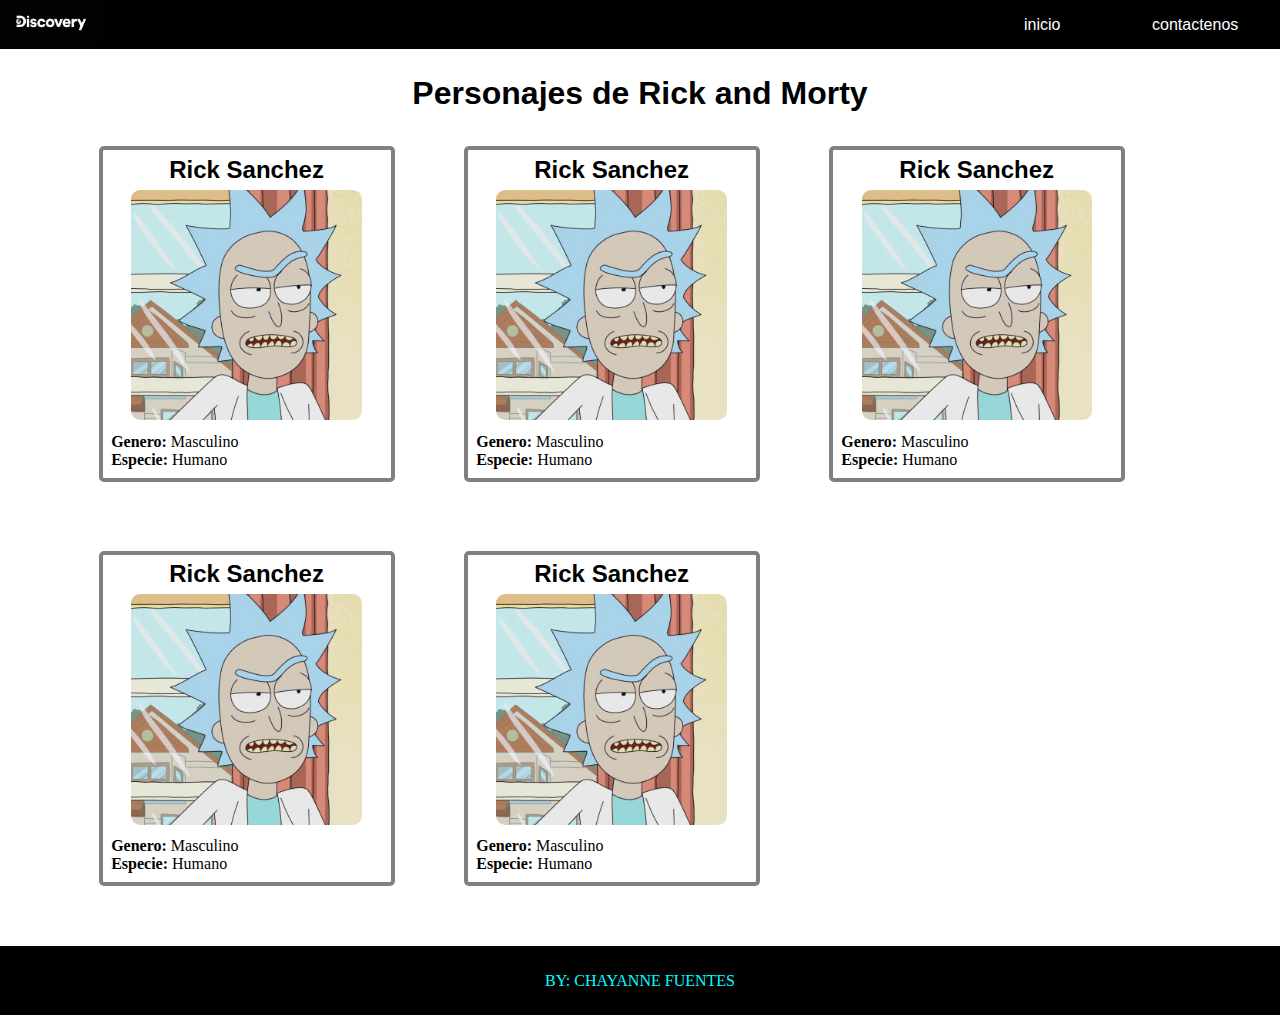
<file: index.html>
<!DOCTYPE html>
<html lang="en">
<head>
    <meta charset="UTF-8">
    <meta name="viewport" content="width=device-width, initial-scale=1.0">
    <title>Activida 1 </title>
    <link rel="stylesheet" type="text/css" href="./css/menu.css">
    <link rel="stylesheet" type="text/css" href="./css/estilos.css">

</head>
<body>

    <!--Inicio del menu de la pagina-->
    <nav>
        <ul class="menu">
            <li class="logo">

            
                    <img src="./img/logo.png" alt="">
                
            </li>
            <li><a href="./index.html"> inicio </a></li>
            <li> <a href="./contactenos.html"> contactenos </a></li>
            <!--<a href="#"> Materias</a></li>--> 
            
        </ul>
    </nav>

    <!-- fin del menu de la pagina -->

      <!--inicio del contenedor-->
      <div class="container">
        <header><h1> Personajes de Rick and Morty </h1></header>

                <section class="section-flex">
                    <article class="character">
                        <header><h2> Rick Sanchez </h2></header>
                        <img src="./img/Rick.jpeg">
                        <div class="info-character">
                            <p><b> Genero: </b> Masculino </p> 
                            <p><b> Especie: </b> Humano </p>
                        </div>
                    </article>

                    
                    <article class="character">
                        <header><h2> Rick Sanchez </h2></header>
                        <img src="./img/Rick.jpeg">
                        <div class="info-character">
                            <p><b> Genero: </b> Masculino </p> 
                            <p><b> Especie: </b> Humano </p>
                        </div>
                    </article>    

                       
                    <article class="character">
                        <header><h2> Rick Sanchez </h2></header>
                        <img src="./img/Rick.jpeg">
                        <div class="info-character">
                            <p><b> Genero: </b> Masculino </p> 
                            <p><b> Especie: </b> Humano </p>
                        </div>
                    </article>

                           
                    <article class="character">
                        <header><h2> Rick Sanchez </h2></header>
                        <img src="./img/Rick.jpeg">
                        <div class="info-character">
                            <p><b> Genero: </b> Masculino </p> 
                            <p><b> Especie: </b> Humano </p>
                        </div>
                    </article>
                                
                                
                    <article class="character">
                        <header><h2> Rick Sanchez </h2></header>
                        <img src="./img/Rick.jpeg">
                        <div class="info-character">
                            <p><b> Genero: </b> Masculino </p> 
                            <p><b> Especie: </b> Humano </p>
                        </div>
                    </article>   

        </section>
      </div>
      <!--fin del contenedor-->

      <footer>
        <p> BY: CHAYANNE FUENTES </p>
        </footer>

    <script src="./js/javascript.js"></script>  
</body>
</html>
</file>
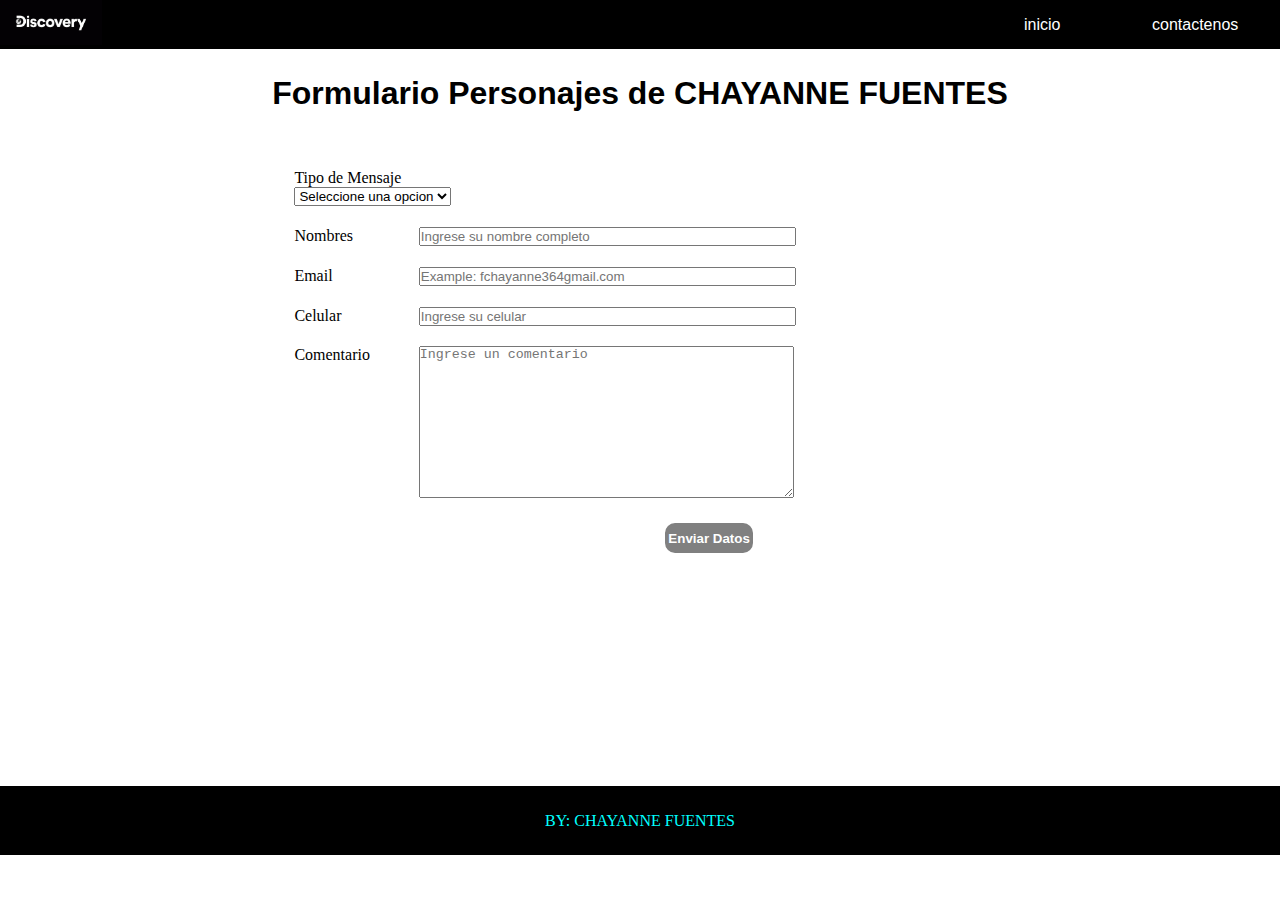
<file: contactenos.html>
<!DOCTYPE html>
<html lang="en">
<head>
    <meta charset="UTF-8">
    <meta name="viewport" content="width=device-width, initial-scale=1.0">
    <title>Document</title>
    <link rel="stylesheet" type="text/css" href="./css/menu.css">
    <link rel="stylesheet" type="text/css" href="./css/estilos.css">

</head>
<body>
    <nav>
        <ul class="menu">
            <li class="logo">

                    <img src="./img/logo.png" alt="">
            </li>
            <li><a href="./index.html"> inicio </a></li>
            <li> <a href="./contactenos.html"> contactenos </a></li>
            <!--<a href="#"> Materias</a></li>--> 
        </ul>
    </nav>

    <div class="container">
        <h1> Formulario Personajes de CHAYANNE FUENTES </h1>
        <div>
            <form action="" method="post">
                <div class="section-flex">
                    <div class="element-form">
                        <div>
                            <label for="type"> Tipo de Mensaje</label>
                        </div>
                        <select name="type" id="type"> 
                            <option value="">Seleccione una opcion </option>
                            <option value="Cotizacion"> Cotizacion </option>
                            <option value="Saludo"> Saludo </option>
                            <option value="Queja"> Queja </option>
                        </select>
                    </div>

                    <div class="element-form">
                        <div class="label">
                            <label for="name"> Nombres</label>
                        </div>
                        <input type="text" name="name" id="name" placeholder="Ingrese su nombre completo">
                    </div>

                    <div class="element-form">
                        <div class="label">
                            <label for="Email"> Email</label>
                        </div>
                        <input type="text" name="Email" id="Email" placeholder="Example: fchayanne364gmail.com">
                    </div>
                    
                    <div class="element-form">
                        <div class="label">
                            <label for="Phone"> Celular</label>
                        </div>
                        <input type="Phone" name="Phone" id="Celular" placeholder="Ingrese su celular">
                    </div>

                    <div class="element-form">
                        <div class="label">
                            <label for="coment"> Comentario</textarea>
                        </div>
                        <textarea name="coment" id="coment" cols="30" rows="10" placeholder="Ingrese un comentario"></textarea>
                    </div>

                    <div class="btn-div">
                        <button type="submit" onclick="validaciondatos()"> Enviar Datos </button>
                    </div>
                    
                </div>
            </form>
        </div>
    </div>
    
    <footer>
        <p> BY: CHAYANNE FUENTES </p>
    </footer>

    <script src="./js/javascript.js"></script>
</body>
</html>
</file>
<file: css/menu.css>
nav {
    background-color: black;
    color: white;

}

.menu {
    display: flex;
    align-items: center;
}

.menu li {
list-style: none;
width: 10%;
}

.menu a {
    color: white;
    font-family: Arial, Helvetica, sans-serif;
    text-decoration: none;
}

.menu a :hover {
    background-color: white;
    color: black;
    border: 5px white solid;
    border-radius: 3px;
}

.logo {
    flex-grow: 3;
}

.logo img {
width: 10%;
}
</file>
<file: css/estilos.css>
* {
    margin: 0px;
    padding: 0%;   
}

h1,
h2 {
text-align: center;
font-family:'Segoe UI', Tahoma, Geneva, Verdana, sans-serif ;
}

.container {
    margin-left: 5%;
    margin-right: 5%;
    margin-top: 2%;
    margin-bottom: 2%;
}

.section-flex {
    display: flex;
    flex-wrap: wrap;
}

.character {
    width: 25%;
    margin: 3%;
    border: 4px grey solid;
    text-align: center;
    border-radius: 5px;

}

.character img {
    width: 80%;
    border-radius: 4%;
}

.info-character {
    text-align: justify;
    padding: 3%;
}

h2 {
    margin-bottom: 2%;
    margin-top: 2%;
    font-weight: bold;
}

footer {
    background-color: black;
    color: aqua;
    height: 80%;
    text-align: center;   
}

footer p{
    padding: 2%;
}

/********************* CSS FORMULARIO **************/ 

form {
margin-left: 20%;
margin-top: 5%;
text-align: left;
width: 90%;
}

.element-form {
    width: 100%;
    margin-bottom: 2%;

}

.label {
    width: 20%;
    float: left;
}

.element-form, 
input,
textarea {
    width: 60%;
    height: 30%;
}

.btn-div {
    text-align: center;
    width: 80%;
    margin-bottom: 20%;
}

.btn-div button {
    background-color: grey;
    border: 3px grey solid;
    border-radius: 10px;
    height: 30px;
    color: white;
    font-weight: bold;
}
</file>
